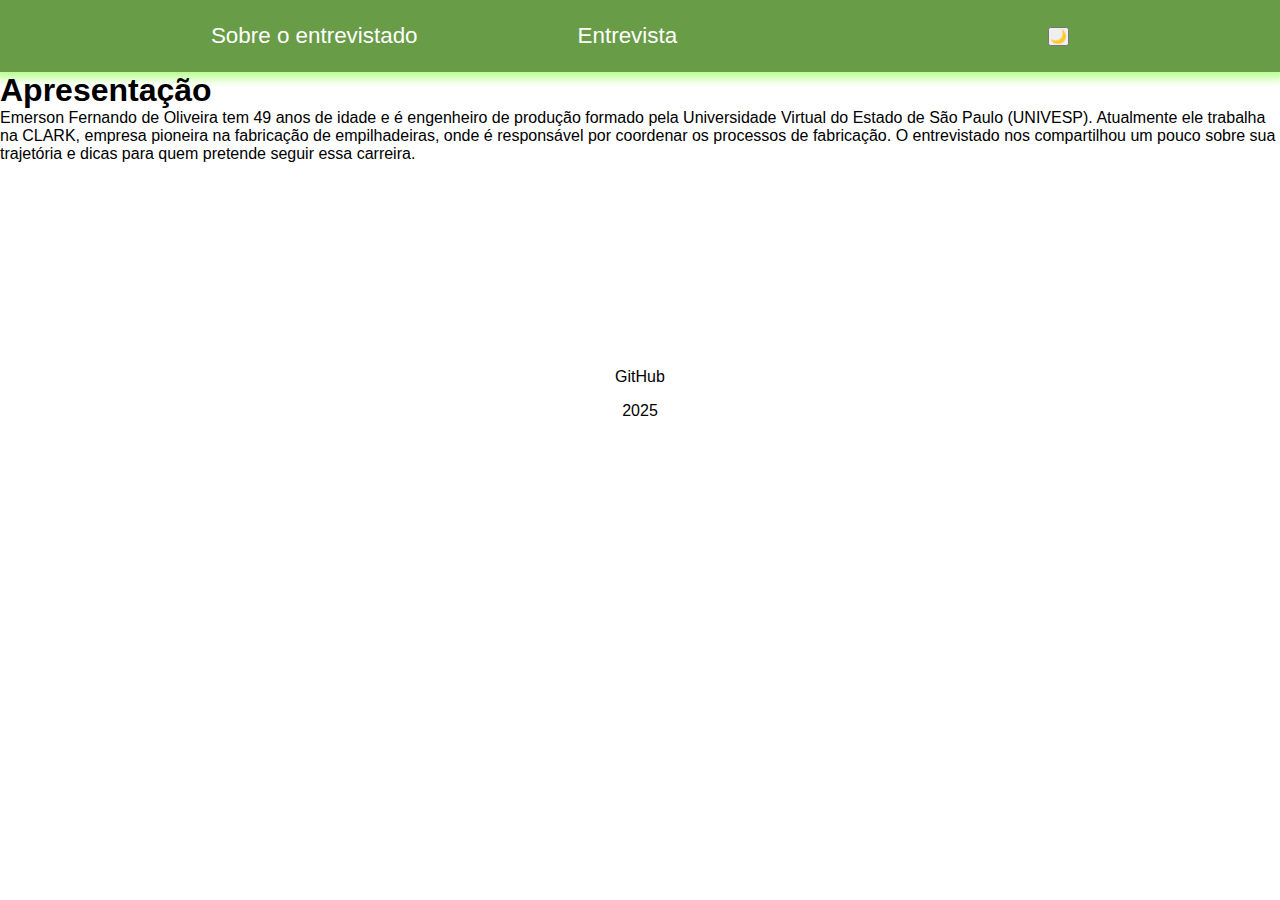
<file: index.html>
<!DOCTYPE html>
<html lang="pt-BR">
  <head>
    <meta charset="UTF-8" />
    <meta name="viewport" content="width=device-width, initial-scale=1.0" />
    <title>Entrevista com Emerson</title>
    <link rel="stylesheet" href="assets/css/index.css" />
    <link rel="stylesheet" href="./assets/css/styles.css">
    <script src="./assets/js/script.js" defer></script>
  </head>
  <body class="claro">
    <header>
      <div class="header-menu">
        <a href="./index.html">Sobre o entrevistado</a>
        <a href="./pages/entrevista.html">Entrevista</a>
      </div>
      <div>
        <button id="btn-tema">🌙</button>
      </div>
    </header>
    <main>
      <section class="apresentacao">
            <h1>Apresentação</h1>
          <p>
            Emerson Fernando de Oliveira tem 49 anos de idade e é engenheiro de
            produção formado pela Universidade Virtual do Estado de São Paulo
            (UNIVESP). Atualmente ele trabalha na CLARK, empresa pioneira na
            fabricação de empilhadeiras, onde é responsável por coordenar os
            processos de fabricação. O entrevistado nos compartilhou um pouco
            sobre sua trajetória e dicas para quem pretende seguir essa
            carreira.
          </p>
      </section>
    </main>
    <footer>
        <a href="https://github.com/VictorO04" target="_blank">GitHub</a>
        <p>2025</p>
    </footer>
  </body>
</html>
</file>
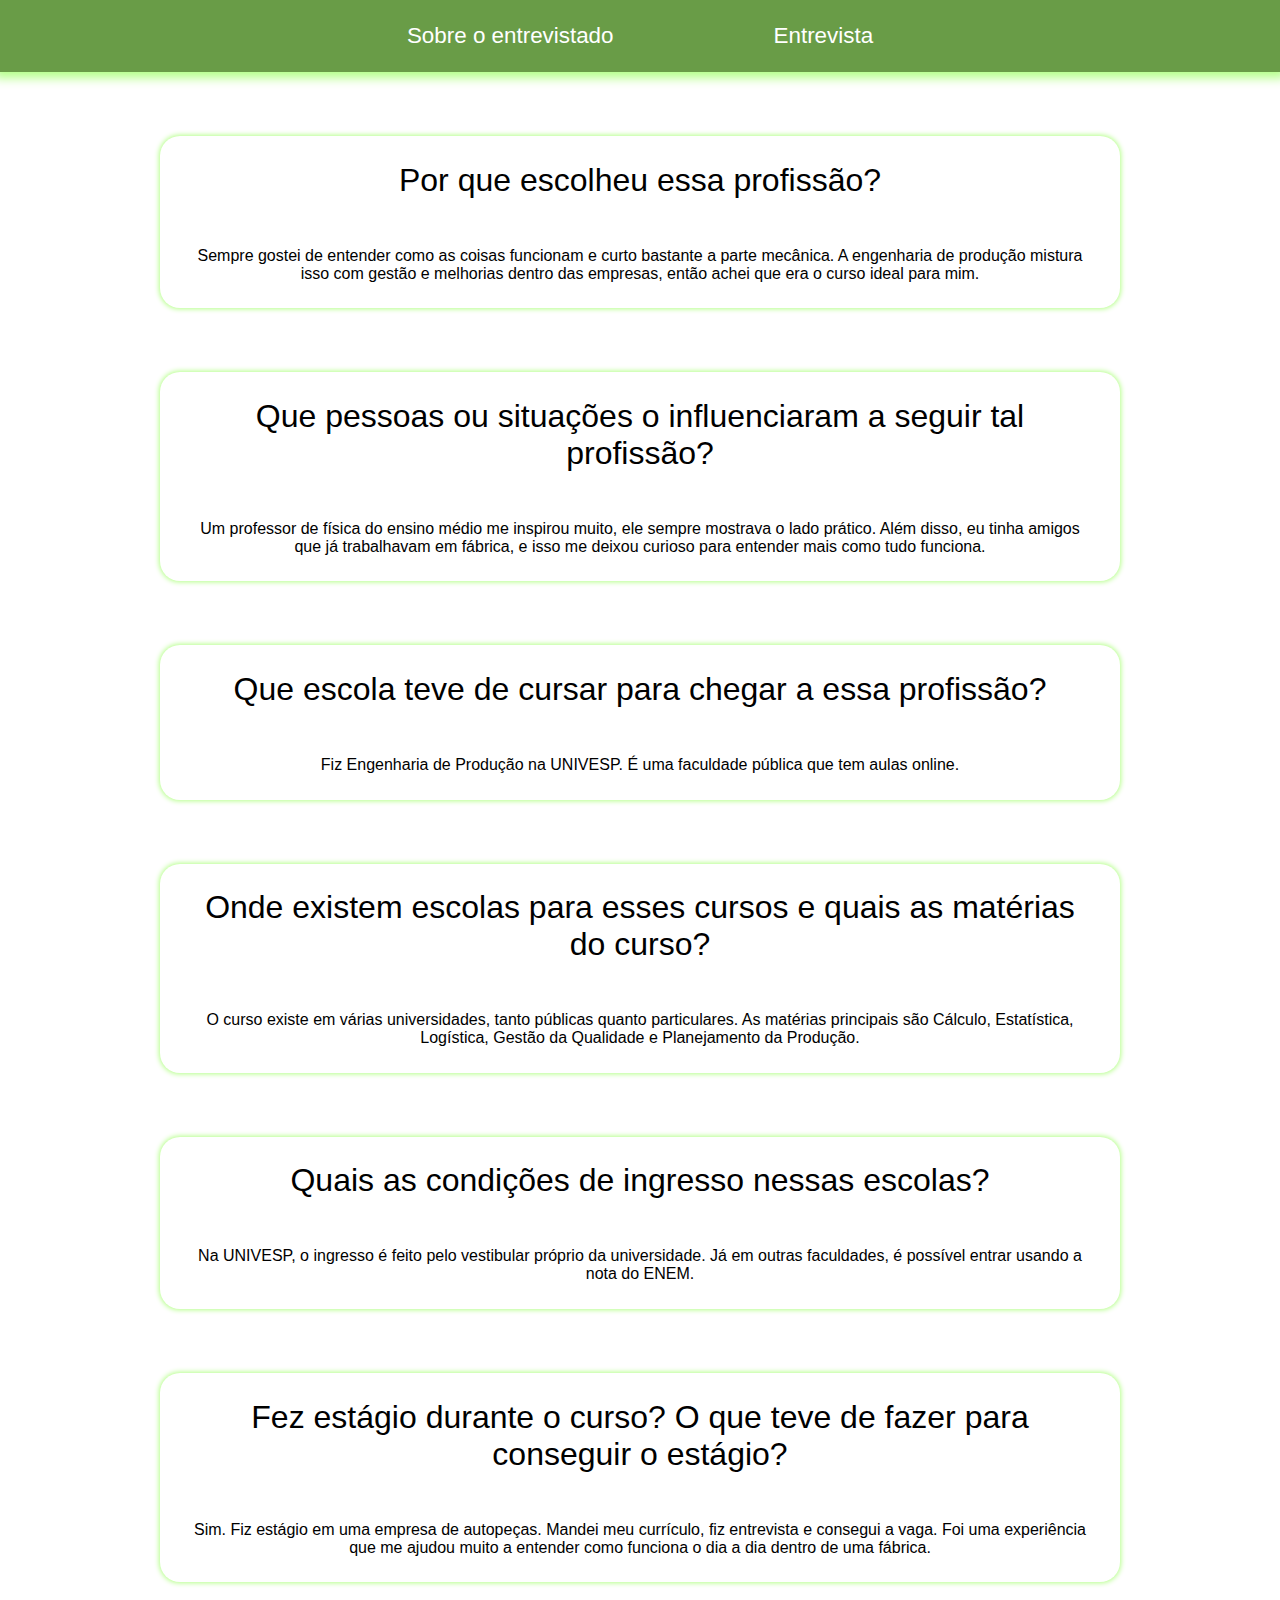
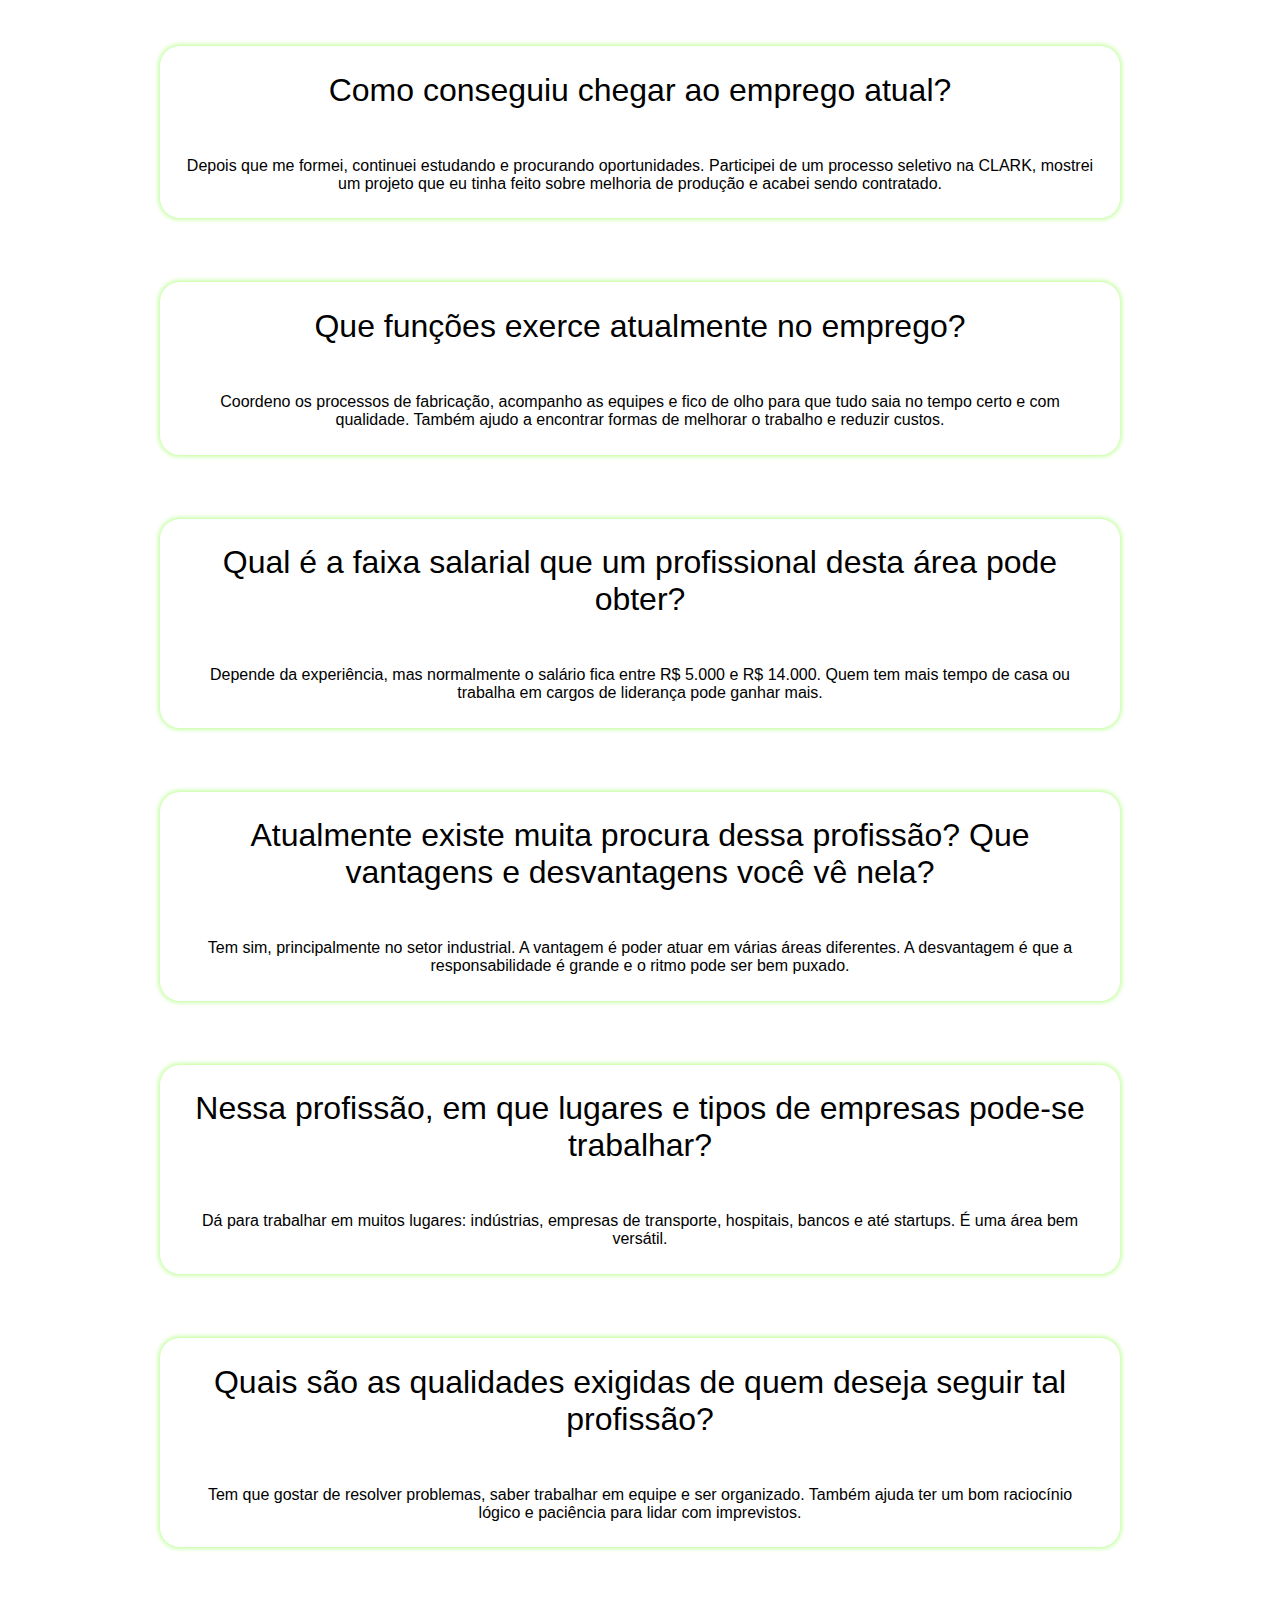
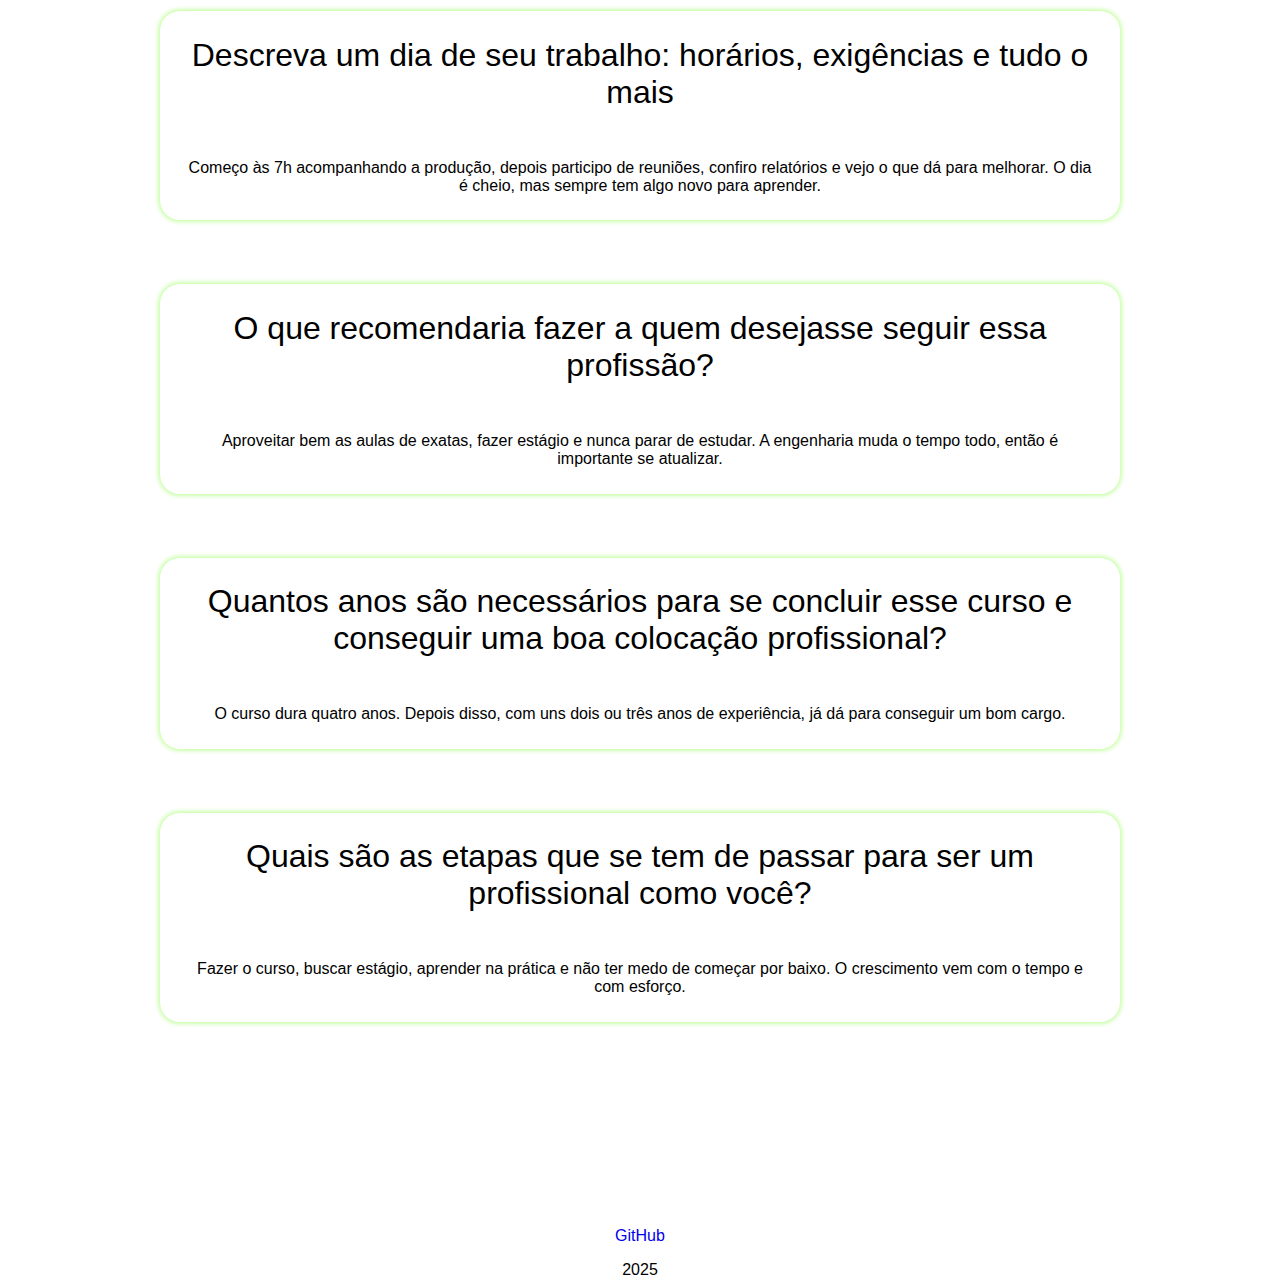
<file: pages/entrevista.html>
<!DOCTYPE html>
<html lang="pt-BR">
  <head>
    <meta charset="UTF-8" />
    <meta name="viewport" content="width=device-width, initial-scale=1.0" />
    <title>Entrevista com Emerson</title>
    <link rel="stylesheet" href="../assets/css/entrevista.css" />
    <link rel="stylesheet" href="../assets/css/styles.css" />
  </head>
  <body>
    <header>
      <div class="header-menu">
        <a href="../index.html">Sobre o entrevistado</a>
        <a href="./entrevista.html">Entrevista</a>
      </div>
    </header>
    <main>
      <div class="container">
        <h1>Por que escolheu essa profissão?</h1>
        <p>
          Sempre gostei de entender como as coisas funcionam e curto bastante a
          parte mecânica. A engenharia de produção mistura isso com gestão e
          melhorias dentro das empresas, então achei que era o curso ideal para
          mim.
        </p>
      </div>
      <div class="container">
        <h1>
          Que pessoas ou situações o influenciaram a seguir tal profissão?
        </h1>
        <p>
          Um professor de física do ensino médio me inspirou muito, ele sempre
          mostrava o lado prático. Além disso, eu tinha amigos que já
          trabalhavam em fábrica, e isso me deixou curioso para entender mais
          como tudo funciona.
        </p>
      </div>
      <div class="container">
        <h1>Que escola teve de cursar para chegar a essa profissão?</h1>
        <p>
          Fiz Engenharia de Produção na UNIVESP. É uma faculdade pública que tem
          aulas online.
        </p>
      </div>
      <div class="container">
        <h1>
          Onde existem escolas para esses cursos e quais as matérias do curso?
        </h1>
        <p>
          O curso existe em várias universidades, tanto públicas quanto
          particulares. As matérias principais são Cálculo, Estatística,
          Logística, Gestão da Qualidade e Planejamento da Produção.
        </p>
      </div>
      <div class="container">
        <h1>Quais as condições de ingresso nessas escolas?</h1>
        <p>
          Na UNIVESP, o ingresso é feito pelo vestibular próprio da
          universidade. Já em outras faculdades, é possível entrar usando a nota
          do ENEM.
        </p>
      </div>
      <div class="container">
        <h1>
          Fez estágio durante o curso? O que teve de fazer para conseguir o
          estágio?
        </h1>
        <p>
          Sim. Fiz estágio em uma empresa de autopeças. Mandei meu currículo,
          fiz entrevista e consegui a vaga. Foi uma experiência que me ajudou
          muito a entender como funciona o dia a dia dentro de uma fábrica.
        </p>
      </div>
      <div class="container">
        <h1>Como conseguiu chegar ao emprego atual?</h1>
        <p>
          Depois que me formei, continuei estudando e procurando oportunidades.
          Participei de um processo seletivo na CLARK, mostrei um projeto que eu
          tinha feito sobre melhoria de produção e acabei sendo contratado.
        </p>
      </div>
      <div class="container">
        <h1>Que funções exerce atualmente no emprego?</h1>
        <p>
          Coordeno os processos de fabricação, acompanho as equipes e fico de
          olho para que tudo saia no tempo certo e com qualidade. Também ajudo a
          encontrar formas de melhorar o trabalho e reduzir custos.
        </p>
      </div>
      <div class="container">
        <h1>
          Qual é a faixa salarial que um profissional desta área pode obter?
        </h1>
        <p>
          Depende da experiência, mas normalmente o salário fica entre R$ 5.000
          e R$ 14.000. Quem tem mais tempo de casa ou trabalha em cargos de
          liderança pode ganhar mais.
        </p>
      </div>
      <div class="container">
        <h1>
          Atualmente existe muita procura dessa profissão? Que vantagens e
          desvantagens você vê nela?
        </h1>
        <p>
          Tem sim, principalmente no setor industrial. A vantagem é poder atuar
          em várias áreas diferentes. A desvantagem é que a responsabilidade é
          grande e o ritmo pode ser bem puxado.
        </p>
      </div>
      <div class="container">
        <h1>
          Nessa profissão, em que lugares e tipos de empresas pode-se trabalhar?
        </h1>
        <p>
          Dá para trabalhar em muitos lugares: indústrias, empresas de
          transporte, hospitais, bancos e até startups. É uma área bem versátil.
        </p>
      </div>
      <div class="container">
        <h1>
          Quais são as qualidades exigidas de quem deseja seguir tal profissão?
        </h1>
        <p>
          Tem que gostar de resolver problemas, saber trabalhar em equipe e ser
          organizado. Também ajuda ter um bom raciocínio lógico e paciência para
          lidar com imprevistos.
        </p>
      </div>
      <div class="container">
        <h1>
          Descreva um dia de seu trabalho: horários, exigências e tudo o mais
        </h1>
        <p>
          Começo às 7h acompanhando a produção, depois participo de reuniões,
          confiro relatórios e vejo o que dá para melhorar. O dia é cheio, mas
          sempre tem algo novo para aprender.
        </p>
      </div>
      <div class="container">
        <h1>
          O que recomendaria fazer a quem desejasse seguir essa profissão?
        </h1>
        <p>
          Aproveitar bem as aulas de exatas, fazer estágio e nunca parar de
          estudar. A engenharia muda o tempo todo, então é importante se
          atualizar.
        </p>
      </div>
      <div class="container">
        <h1>
          Quantos anos são necessários para se concluir esse curso e conseguir
          uma boa colocação profissional?
        </h1>
        <p>
          O curso dura quatro anos. Depois disso, com uns dois ou três anos de
          experiência, já dá para conseguir um bom cargo.
        </p>
      </div>
      <div class="container">
        <h1>
          Quais são as etapas que se tem de passar para ser um profissional como
          você?
        </h1>
        <p>
          Fazer o curso, buscar estágio, aprender na prática e não ter medo de
          começar por baixo. O crescimento vem com o tempo e com esforço.
        </p>
      </div>
    </main>
    <footer>
        <a href="https://github.com/VictorO04" target="_blank">GitHub</a>
        <p>2025</p>
    </footer>
  </body>
</html>
</file>
<file: assets/css/index.css>
* {
    margin:  0;
    padding: 0;
    box-sizing: border-box;
}
</file>
<file: assets/css/styles.css>
* {
    margin:  0;
    padding: 0;
    box-sizing: border-box;
    font-family: Arial, Helvetica, sans-serif;
}

body.claro {
    background-color: white;
    color: black;
}

body.escuro {
    background-color: black;
    color: white;
}

body {
    transition: 
    background-color 0.3s,
    color 0.3s;
}

header {
    background-color: rgb(105, 156, 71);
    width: 100%;
    height: 8vh;
    display: flex;
    justify-content: space-evenly;
    align-items: center;
    gap: 10rem;
    box-shadow: 0px 0px 10px 6px rgb(179, 255, 135);
}

.header-menu {
    display: flex;
    gap: 10rem;
}

header a {
    font-size: 1.4rem;
    color: white;
    text-decoration: none;
    transition: transform 0.3s, color 0.3s;
}

header a:hover {
    transform: scale(1.08);
    color: rgb(231, 231, 231);
}

footer {
    margin-top: 16%;
    width: 100%;
    display: flex;
    flex-direction: column;
    justify-content: center;
    align-items: center;
    gap: 1rem;
}

footer a {
    text-decoration: none;
    transition: transform 0.3s, color 0.3s;
}

body.claro footer a {
    color: black;
}

body.escuro footer a {
    color: white;
}

footer a:hover {
    transform: scale(1.08);
}
</file>
<file: assets/css/entrevista.css>
main {
    display: flex;
    justify-content: center;
    flex-direction: column;
    align-items: center;
}

.container {
    margin-top: 5%;
    display: flex;
    align-items: center;
    flex-direction: column;
    width: 60rem;
    font-size: 1rem;
    padding: 2%;
    gap: 3rem;
    box-shadow: 0px 0px 5px 0.5px rgb(179, 255, 135);
    border-radius: 20px;
    text-align: center;
}

main h1 {
    font-weight: lighter;
}
</file>
